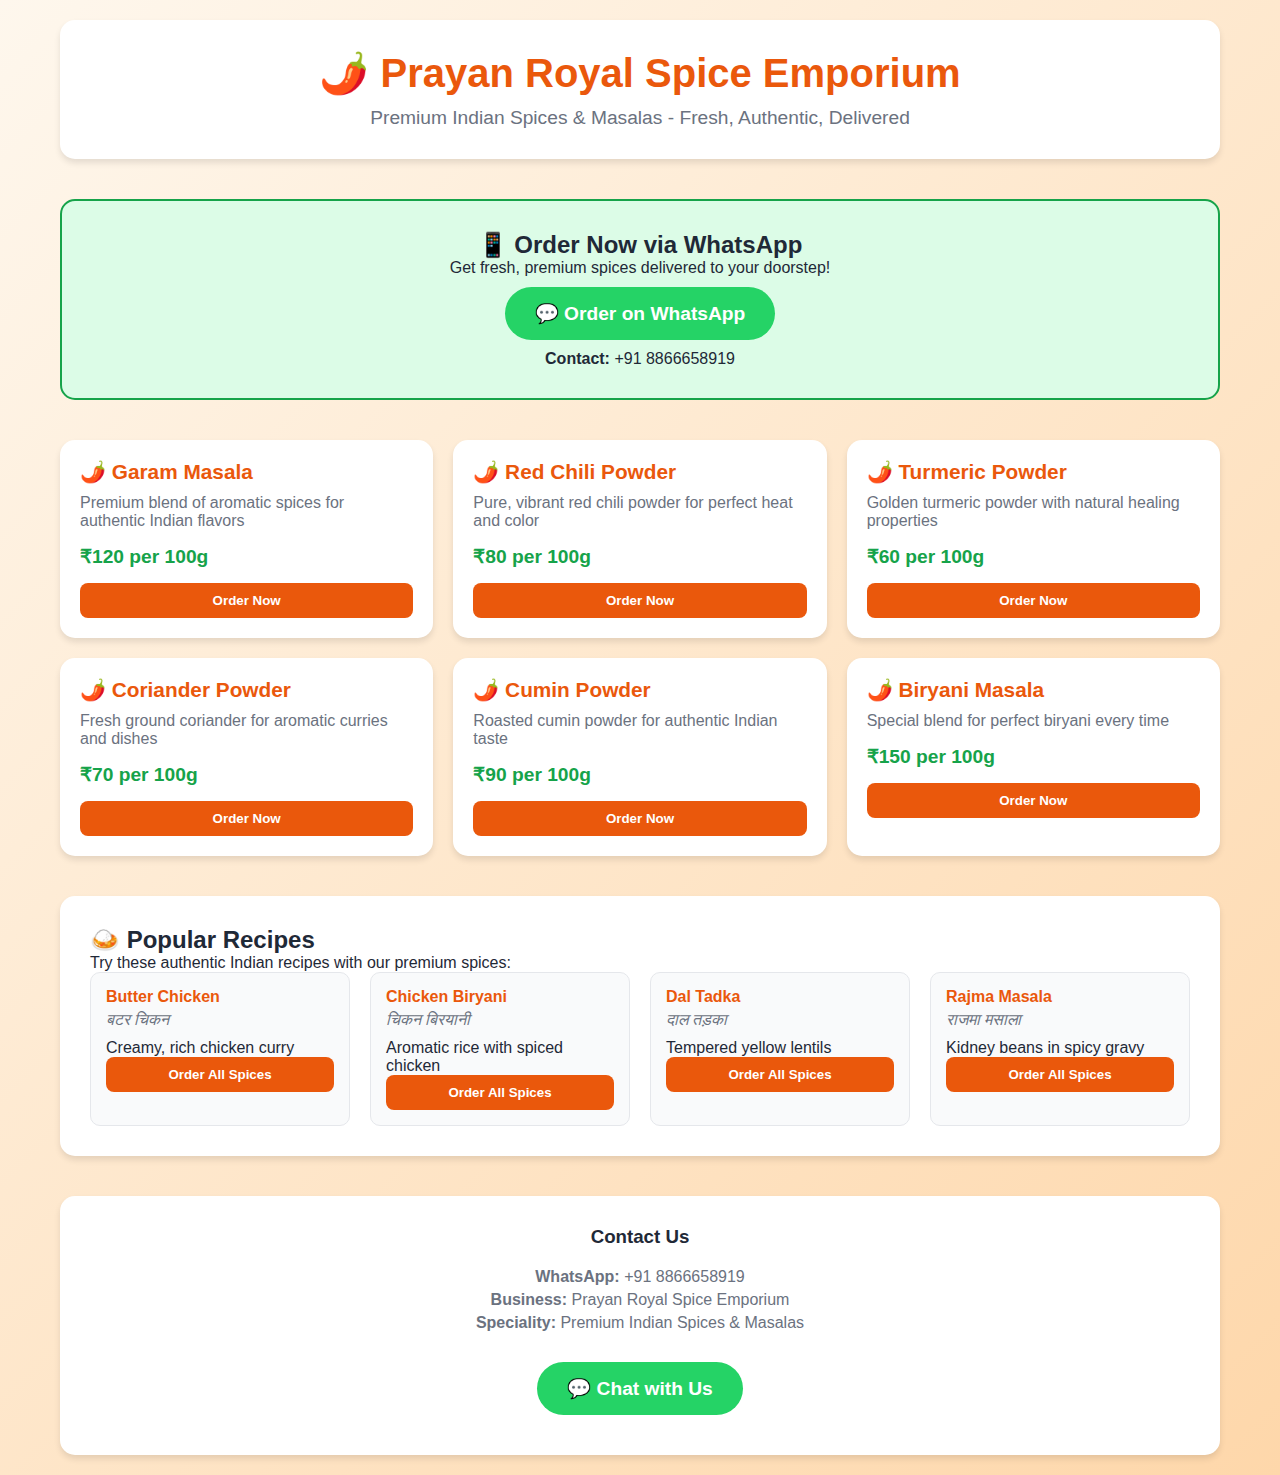
<file: public/index.html>
<!DOCTYPE html>
<html lang="en">
<head>
    <meta charset="UTF-8">
    <meta name="viewport" content="width=device-width, initial-scale=1.0">
    <title>Prayan Royal Spice Emporium - Premium Indian Spices</title>
    <style>
        * {
            margin: 0;
            padding: 0;
            box-sizing: border-box;
        }
        
        body {
            font-family: 'Segoe UI', Tahoma, Geneva, Verdana, sans-serif;
            background: linear-gradient(135deg, #fef7ed, #fed7aa);
            min-height: 100vh;
            color: #1f2937;
        }
        
        .container {
            max-width: 1200px;
            margin: 0 auto;
            padding: 20px;
        }
        
        .header {
            text-align: center;
            margin-bottom: 40px;
            padding: 30px 0;
            background: white;
            border-radius: 15px;
            box-shadow: 0 4px 6px rgba(0,0,0,0.1);
        }
        
        .header h1 {
            color: #ea580c;
            font-size: 2.5rem;
            margin-bottom: 10px;
        }
        
        .header p {
            color: #6b7280;
            font-size: 1.2rem;
        }
        
        .whatsapp-section {
            background: #dcfce7;
            border: 2px solid #16a34a;
            border-radius: 15px;
            padding: 30px;
            text-align: center;
            margin-bottom: 40px;
        }
        
        .whatsapp-btn {
            background: #25d366;
            color: white;
            padding: 15px 30px;
            border: none;
            border-radius: 50px;
            font-size: 1.2rem;
            font-weight: bold;
            cursor: pointer;
            text-decoration: none;
            display: inline-block;
            margin: 10px;
            transition: all 0.3s ease;
        }
        
        .whatsapp-btn:hover {
            background: #128c7e;
            transform: translateY(-2px);
        }
        
        .products-grid {
            display: grid;
            grid-template-columns: repeat(auto-fit, minmax(300px, 1fr));
            gap: 20px;
            margin-bottom: 40px;
        }
        
        .product-card {
            background: white;
            border-radius: 15px;
            padding: 20px;
            box-shadow: 0 4px 6px rgba(0,0,0,0.1);
            transition: transform 0.3s ease;
        }
        
        .product-card:hover {
            transform: translateY(-5px);
        }
        
        .product-card h3 {
            color: #ea580c;
            margin-bottom: 10px;
            font-size: 1.3rem;
        }
        
        .product-card p {
            color: #6b7280;
            margin-bottom: 15px;
        }
        
        .price {
            font-size: 1.2rem;
            font-weight: bold;
            color: #16a34a;
            margin-bottom: 15px;
        }
        
        .order-btn {
            background: #ea580c;
            color: white;
            padding: 10px 20px;
            border: none;
            border-radius: 8px;
            cursor: pointer;
            font-weight: bold;
            width: 100%;
            transition: background 0.3s ease;
        }
        
        .order-btn:hover {
            background: #dc2626;
        }
        
        .recipes-section {
            background: white;
            border-radius: 15px;
            padding: 30px;
            box-shadow: 0 4px 6px rgba(0,0,0,0.1);
            margin-bottom: 40px;
        }
        
        .recipes-grid {
            display: grid;
            grid-template-columns: repeat(auto-fit, minmax(250px, 1fr));
            gap: 20px;
        }
        
        .recipe-card {
            border: 1px solid #e5e7eb;
            border-radius: 10px;
            padding: 15px;
            background: #f9fafb;
        }
        
        .recipe-card h4 {
            color: #ea580c;
            margin-bottom: 5px;
        }
        
        .recipe-card .hindi {
            color: #6b7280;
            font-style: italic;
            margin-bottom: 10px;
        }
        
        .footer {
            text-align: center;
            padding: 30px;
            background: white;
            border-radius: 15px;
            box-shadow: 0 4px 6px rgba(0,0,0,0.1);
        }
        
        .contact-info {
            margin: 20px 0;
        }
        
        .contact-info p {
            margin: 5px 0;
            color: #6b7280;
        }
        
        @media (max-width: 768px) {
            .header h1 {
                font-size: 2rem;
            }
            
            .container {
                padding: 10px;
            }
            
            .products-grid {
                grid-template-columns: 1fr;
            }
        }
    </style>
</head>
<body>
    <div class="container">
        <!-- Header -->
        <div class="header">
            <h1>🌶️ Prayan Royal Spice Emporium</h1>
            <p>Premium Indian Spices & Masalas - Fresh, Authentic, Delivered</p>
        </div>
        
        <!-- WhatsApp Order Section -->
        <div class="whatsapp-section">
            <h2>📱 Order Now via WhatsApp</h2>
            <p>Get fresh, premium spices delivered to your doorstep!</p>
            <a href="https://wa.me/918866658919?text=Hi! I want to order spices from Prayan Royal Spice Emporium" class="whatsapp-btn">
                💬 Order on WhatsApp
            </a>
            <p><strong>Contact:</strong> +91 8866658919</p>
        </div>
        
        <!-- Featured Products -->
        <div class="products-grid">
            <div class="product-card">
                <h3>🌶️ Garam Masala</h3>
                <p>Premium blend of aromatic spices for authentic Indian flavors</p>
                <div class="price">₹120 per 100g</div>
                <button class="order-btn" onclick="orderSpice('Garam Masala')">Order Now</button>
            </div>
            
            <div class="product-card">
                <h3>🌶️ Red Chili Powder</h3>
                <p>Pure, vibrant red chili powder for perfect heat and color</p>
                <div class="price">₹80 per 100g</div>
                <button class="order-btn" onclick="orderSpice('Red Chili Powder')">Order Now</button>
            </div>
            
            <div class="product-card">
                <h3>🌶️ Turmeric Powder</h3>
                <p>Golden turmeric powder with natural healing properties</p>
                <div class="price">₹60 per 100g</div>
                <button class="order-btn" onclick="orderSpice('Turmeric Powder')">Order Now</button>
            </div>
            
            <div class="product-card">
                <h3>🌶️ Coriander Powder</h3>
                <p>Fresh ground coriander for aromatic curries and dishes</p>
                <div class="price">₹70 per 100g</div>
                <button class="order-btn" onclick="orderSpice('Coriander Powder')">Order Now</button>
            </div>
            
            <div class="product-card">
                <h3>🌶️ Cumin Powder</h3>
                <p>Roasted cumin powder for authentic Indian taste</p>
                <div class="price">₹90 per 100g</div>
                <button class="order-btn" onclick="orderSpice('Cumin Powder')">Order Now</button>
            </div>
            
            <div class="product-card">
                <h3>🌶️ Biryani Masala</h3>
                <p>Special blend for perfect biryani every time</p>
                <div class="price">₹150 per 100g</div>
                <button class="order-btn" onclick="orderSpice('Biryani Masala')">Order Now</button>
            </div>
        </div>
        
        <!-- Recipes Section -->
        <div class="recipes-section">
            <h2>🍛 Popular Recipes</h2>
            <p>Try these authentic Indian recipes with our premium spices:</p>
            
            <div class="recipes-grid">
                <div class="recipe-card">
                    <h4>Butter Chicken</h4>
                    <p class="hindi">बटर चिकन</p>
                    <p>Creamy, rich chicken curry</p>
                    <button class="order-btn" onclick="orderRecipeSpices('Butter Chicken')">Order All Spices</button>
                </div>
                
                <div class="recipe-card">
                    <h4>Chicken Biryani</h4>
                    <p class="hindi">चिकन बिरयानी</p>
                    <p>Aromatic rice with spiced chicken</p>
                    <button class="order-btn" onclick="orderRecipeSpices('Chicken Biryani')">Order All Spices</button>
                </div>
                
                <div class="recipe-card">
                    <h4>Dal Tadka</h4>
                    <p class="hindi">दाल तड़का</p>
                    <p>Tempered yellow lentils</p>
                    <button class="order-btn" onclick="orderRecipeSpices('Dal Tadka')">Order All Spices</button>
                </div>
                
                <div class="recipe-card">
                    <h4>Rajma Masala</h4>
                    <p class="hindi">राजमा मसाला</p>
                    <p>Kidney beans in spicy gravy</p>
                    <button class="order-btn" onclick="orderRecipeSpices('Rajma Masala')">Order All Spices</button>
                </div>
            </div>
        </div>
        
        <!-- Footer -->
        <div class="footer">
            <h3>Contact Us</h3>
            <div class="contact-info">
                <p><strong>WhatsApp:</strong> +91 8866658919</p>
                <p><strong>Business:</strong> Prayan Royal Spice Emporium</p>
                <p><strong>Speciality:</strong> Premium Indian Spices & Masalas</p>
            </div>
            <a href="https://wa.me/918866658919?text=Hi! I want to know more about your spices" class="whatsapp-btn">
                💬 Chat with Us
            </a>
        </div>
    </div>
    
    <script>
        function orderSpice(spiceName) {
            const message = `Hi! I want to order ${spiceName} from Prayan Royal Spice Emporium. Please share the details.`;
            const whatsappUrl = `https://wa.me/918866658919?text=${encodeURIComponent(message)}`;
            window.open(whatsappUrl, '_blank');
        }
        
        function orderRecipeSpices(recipeName) {
            const message = `Hi! I want to order all spices needed for ${recipeName} recipe. Please share the complete list and pricing.`;
            const whatsappUrl = `https://wa.me/918866658919?text=${encodeURIComponent(message)}`;
            window.open(whatsappUrl, '_blank');
        }
        
        // Log page load
        console.log('Prayan Masale - Static page loaded successfully');
        console.log('WhatsApp: +91 8866658919');
    </script>
</body>
</html>
</file>
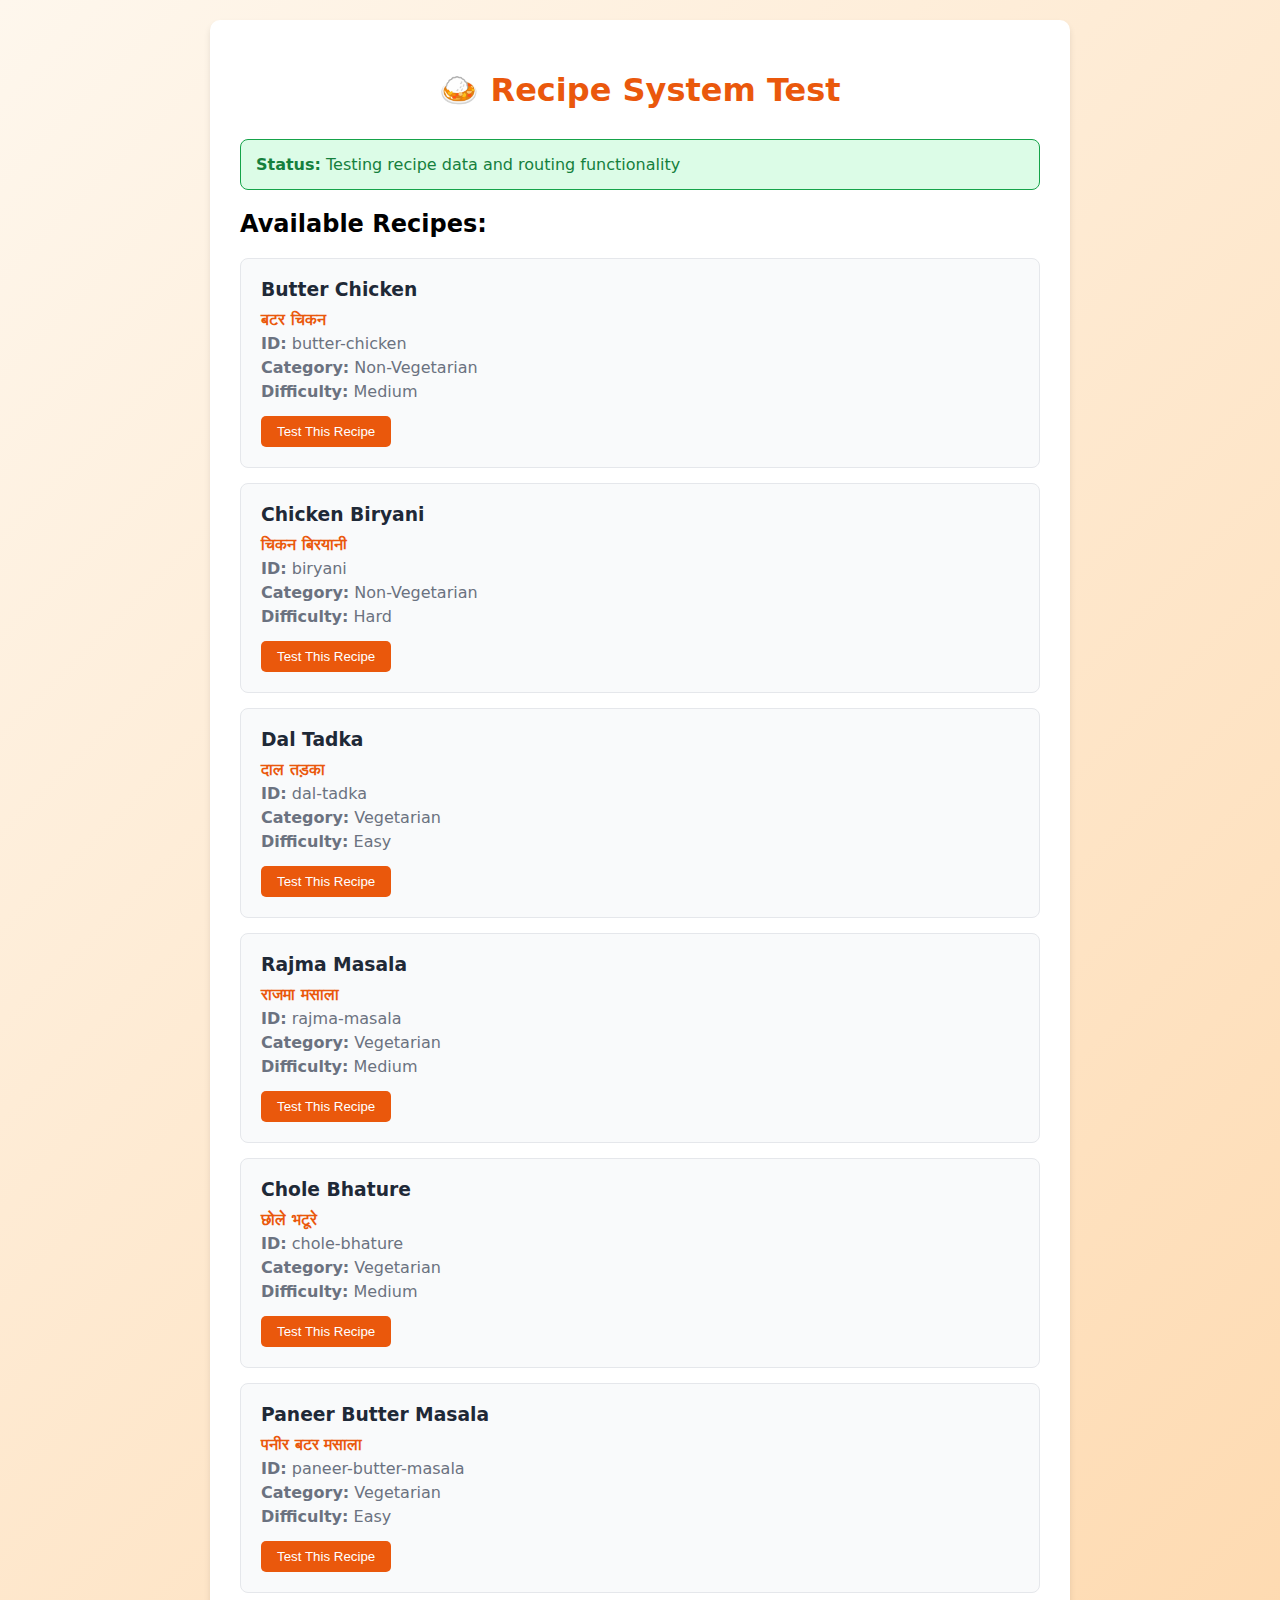
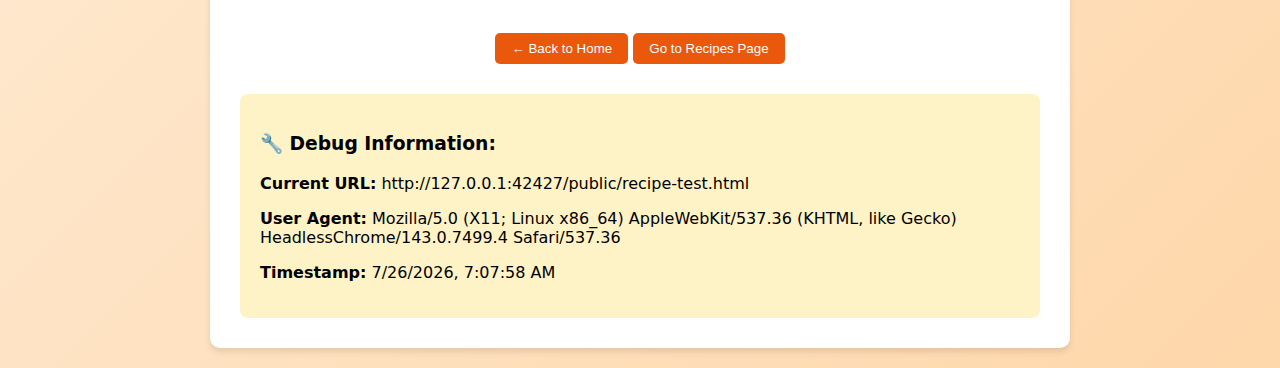
<file: public/recipe-test.html>
<!DOCTYPE html>
<html lang="en">
<head>
    <meta charset="UTF-8">
    <meta name="viewport" content="width=device-width, initial-scale=1.0">
    <title>Recipe Test - Prayan Masale</title>
    <style>
        body {
            font-family: system-ui, -apple-system, sans-serif;
            margin: 0;
            padding: 20px;
            background: linear-gradient(135deg, #fef7ed, #fed7aa);
            min-height: 100vh;
        }
        .container {
            max-width: 800px;
            margin: 0 auto;
            background: white;
            padding: 30px;
            border-radius: 10px;
            box-shadow: 0 4px 6px rgba(0,0,0,0.1);
        }
        h1 {
            color: #ea580c;
            text-align: center;
            margin-bottom: 30px;
        }
        .recipe-card {
            border: 1px solid #e5e7eb;
            padding: 20px;
            margin: 15px 0;
            border-radius: 8px;
            background: #f9fafb;
        }
        .recipe-card h3 {
            color: #1f2937;
            margin: 0 0 10px 0;
        }
        .recipe-card p {
            margin: 5px 0;
            color: #6b7280;
        }
        .hindi-name {
            color: #ea580c !important;
            font-weight: 600;
        }
        .test-btn {
            background: #ea580c;
            color: white;
            border: none;
            padding: 8px 16px;
            border-radius: 5px;
            cursor: pointer;
            margin-top: 10px;
        }
        .test-btn:hover {
            background: #dc2626;
        }
        .status {
            padding: 15px;
            margin: 15px 0;
            border-radius: 8px;
            background: #dcfce7;
            border: 1px solid #16a34a;
            color: #15803d;
        }
    </style>
</head>
<body>
    <div class="container">
        <h1>🍛 Recipe System Test</h1>
        
        <div class="status">
            <strong>Status:</strong> Testing recipe data and routing functionality
        </div>
        
        <h2>Available Recipes:</h2>
        
        <div class="recipe-card">
            <h3>Butter Chicken</h3>
            <p class="hindi-name">बटर चिकन</p>
            <p><strong>ID:</strong> butter-chicken</p>
            <p><strong>Category:</strong> Non-Vegetarian</p>
            <p><strong>Difficulty:</strong> Medium</p>
            <button class="test-btn" onclick="testRecipe('butter-chicken')">Test This Recipe</button>
        </div>
        
        <div class="recipe-card">
            <h3>Chicken Biryani</h3>
            <p class="hindi-name">चिकन बिरयानी</p>
            <p><strong>ID:</strong> biryani</p>
            <p><strong>Category:</strong> Non-Vegetarian</p>
            <p><strong>Difficulty:</strong> Hard</p>
            <button class="test-btn" onclick="testRecipe('biryani')">Test This Recipe</button>
        </div>
        
        <div class="recipe-card">
            <h3>Dal Tadka</h3>
            <p class="hindi-name">दाल तड़का</p>
            <p><strong>ID:</strong> dal-tadka</p>
            <p><strong>Category:</strong> Vegetarian</p>
            <p><strong>Difficulty:</strong> Easy</p>
            <button class="test-btn" onclick="testRecipe('dal-tadka')">Test This Recipe</button>
        </div>
        
        <div class="recipe-card">
            <h3>Rajma Masala</h3>
            <p class="hindi-name">राजमा मसाला</p>
            <p><strong>ID:</strong> rajma-masala</p>
            <p><strong>Category:</strong> Vegetarian</p>
            <p><strong>Difficulty:</strong> Medium</p>
            <button class="test-btn" onclick="testRecipe('rajma-masala')">Test This Recipe</button>
        </div>
        
        <div class="recipe-card">
            <h3>Chole Bhature</h3>
            <p class="hindi-name">छोले भटूरे</p>
            <p><strong>ID:</strong> chole-bhature</p>
            <p><strong>Category:</strong> Vegetarian</p>
            <p><strong>Difficulty:</strong> Medium</p>
            <button class="test-btn" onclick="testRecipe('chole-bhature')">Test This Recipe</button>
        </div>
        
        <div class="recipe-card">
            <h3>Paneer Butter Masala</h3>
            <p class="hindi-name">पनीर बटर मसाला</p>
            <p><strong>ID:</strong> paneer-butter-masala</p>
            <p><strong>Category:</strong> Vegetarian</p>
            <p><strong>Difficulty:</strong> Easy</p>
            <button class="test-btn" onclick="testRecipe('paneer-butter-masala')">Test This Recipe</button>
        </div>
        
        <div style="text-align: center; margin-top: 30px;">
            <button class="test-btn" onclick="window.location.href='/'">← Back to Home</button>
            <button class="test-btn" onclick="window.location.href='/recipes'">Go to Recipes Page</button>
        </div>
        
        <div style="margin-top: 30px; padding: 20px; background: #fef3c7; border-radius: 8px;">
            <h3>🔧 Debug Information:</h3>
            <p><strong>Current URL:</strong> <span id="current-url"></span></p>
            <p><strong>User Agent:</strong> <span id="user-agent"></span></p>
            <p><strong>Timestamp:</strong> <span id="timestamp"></span></p>
        </div>
    </div>
    
    <script>
        // Debug information
        document.getElementById('current-url').textContent = window.location.href;
        document.getElementById('user-agent').textContent = navigator.userAgent;
        document.getElementById('timestamp').textContent = new Date().toLocaleString();
        
        function testRecipe(recipeId) {
            console.log('Testing recipe:', recipeId);
            
            // Try to navigate to recipe page
            const recipeUrl = `/recipe/${recipeId}`;
            console.log('Navigating to:', recipeUrl);
            
            // Show loading message
            const btn = event.target;
            const originalText = btn.textContent;
            btn.textContent = 'Loading...';
            btn.disabled = true;
            
            // Navigate after short delay
            setTimeout(() => {
                window.location.href = recipeUrl;
            }, 500);
        }
        
        // Log page load
        console.log('Recipe test page loaded');
        console.log('Available recipes: butter-chicken, biryani, dal-tadka, rajma-masala, chole-bhature, paneer-butter-masala');
    </script>
</body>
</html>
</file>
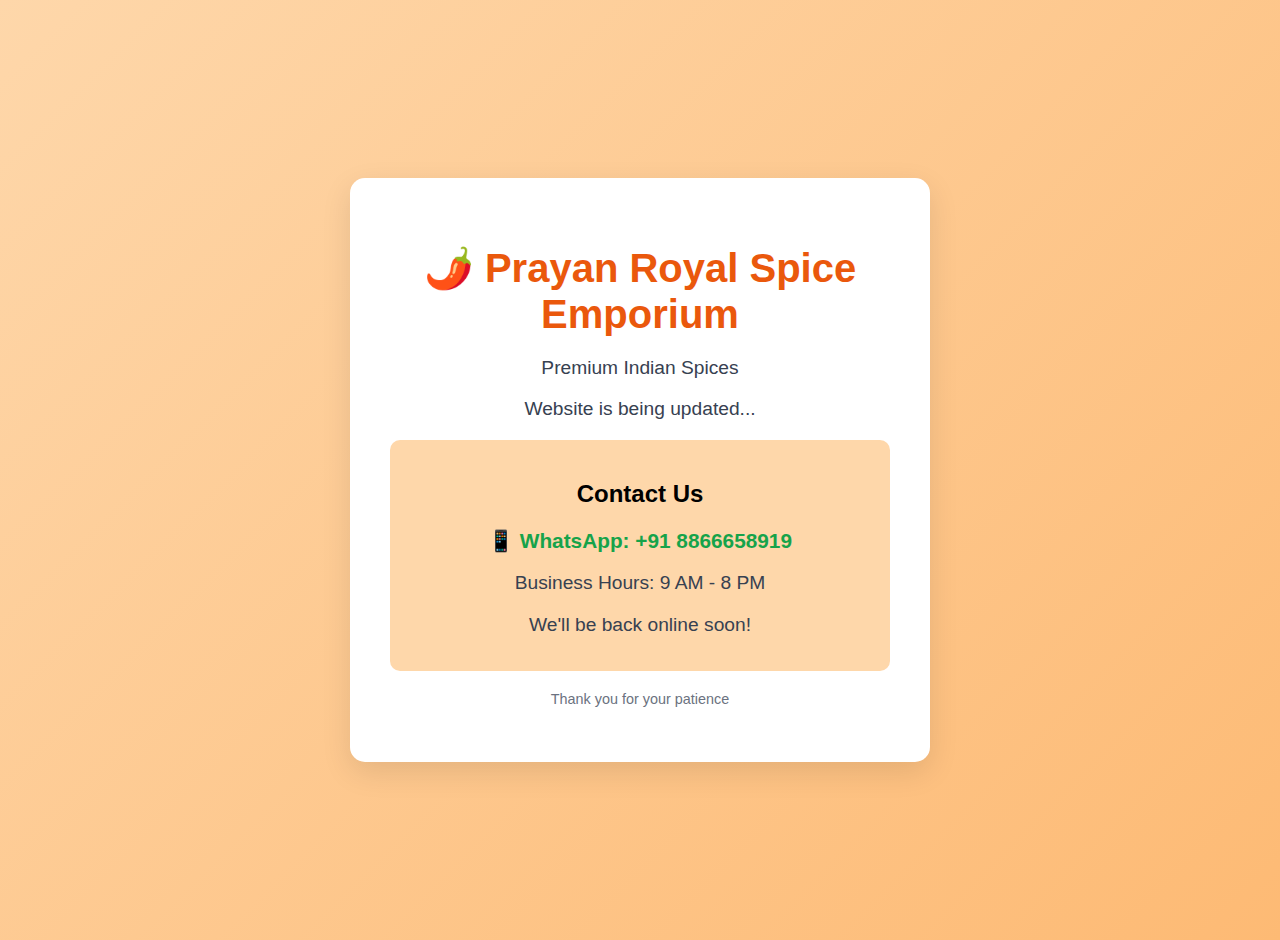
<file: public/test.html>
<!DOCTYPE html>
<html lang="en">
<head>
    <meta charset="UTF-8">
    <meta name="viewport" content="width=device-width, initial-scale=1.0">
    <title>Prayan Masale - Test Page</title>
    <style>
        body {
            font-family: Arial, sans-serif;
            background: linear-gradient(135deg, #fed7aa, #fdba74);
            margin: 0;
            padding: 20px;
            min-height: 100vh;
            display: flex;
            align-items: center;
            justify-content: center;
        }
        .container {
            background: white;
            padding: 40px;
            border-radius: 15px;
            box-shadow: 0 10px 30px rgba(0,0,0,0.1);
            text-align: center;
            max-width: 500px;
        }
        h1 {
            color: #ea580c;
            font-size: 2.5em;
            margin-bottom: 20px;
        }
        p {
            color: #374151;
            font-size: 1.2em;
            margin-bottom: 15px;
        }
        .contact {
            background: #fed7aa;
            padding: 20px;
            border-radius: 10px;
            margin-top: 20px;
        }
        .whatsapp {
            color: #16a34a;
            font-weight: bold;
            font-size: 1.3em;
        }
    </style>
</head>
<body>
    <div class="container">
        <h1>🌶️ Prayan Royal Spice Emporium</h1>
        <p>Premium Indian Spices</p>
        <p>Website is being updated...</p>
        
        <div class="contact">
            <h2>Contact Us</h2>
            <p class="whatsapp">📱 WhatsApp: +91 8866658919</p>
            <p>Business Hours: 9 AM - 8 PM</p>
            <p>We'll be back online soon!</p>
        </div>
        
        <p style="margin-top: 20px; font-size: 0.9em; color: #6b7280;">
            Thank you for your patience
        </p>
    </div>
</body>
</html>
</file>
